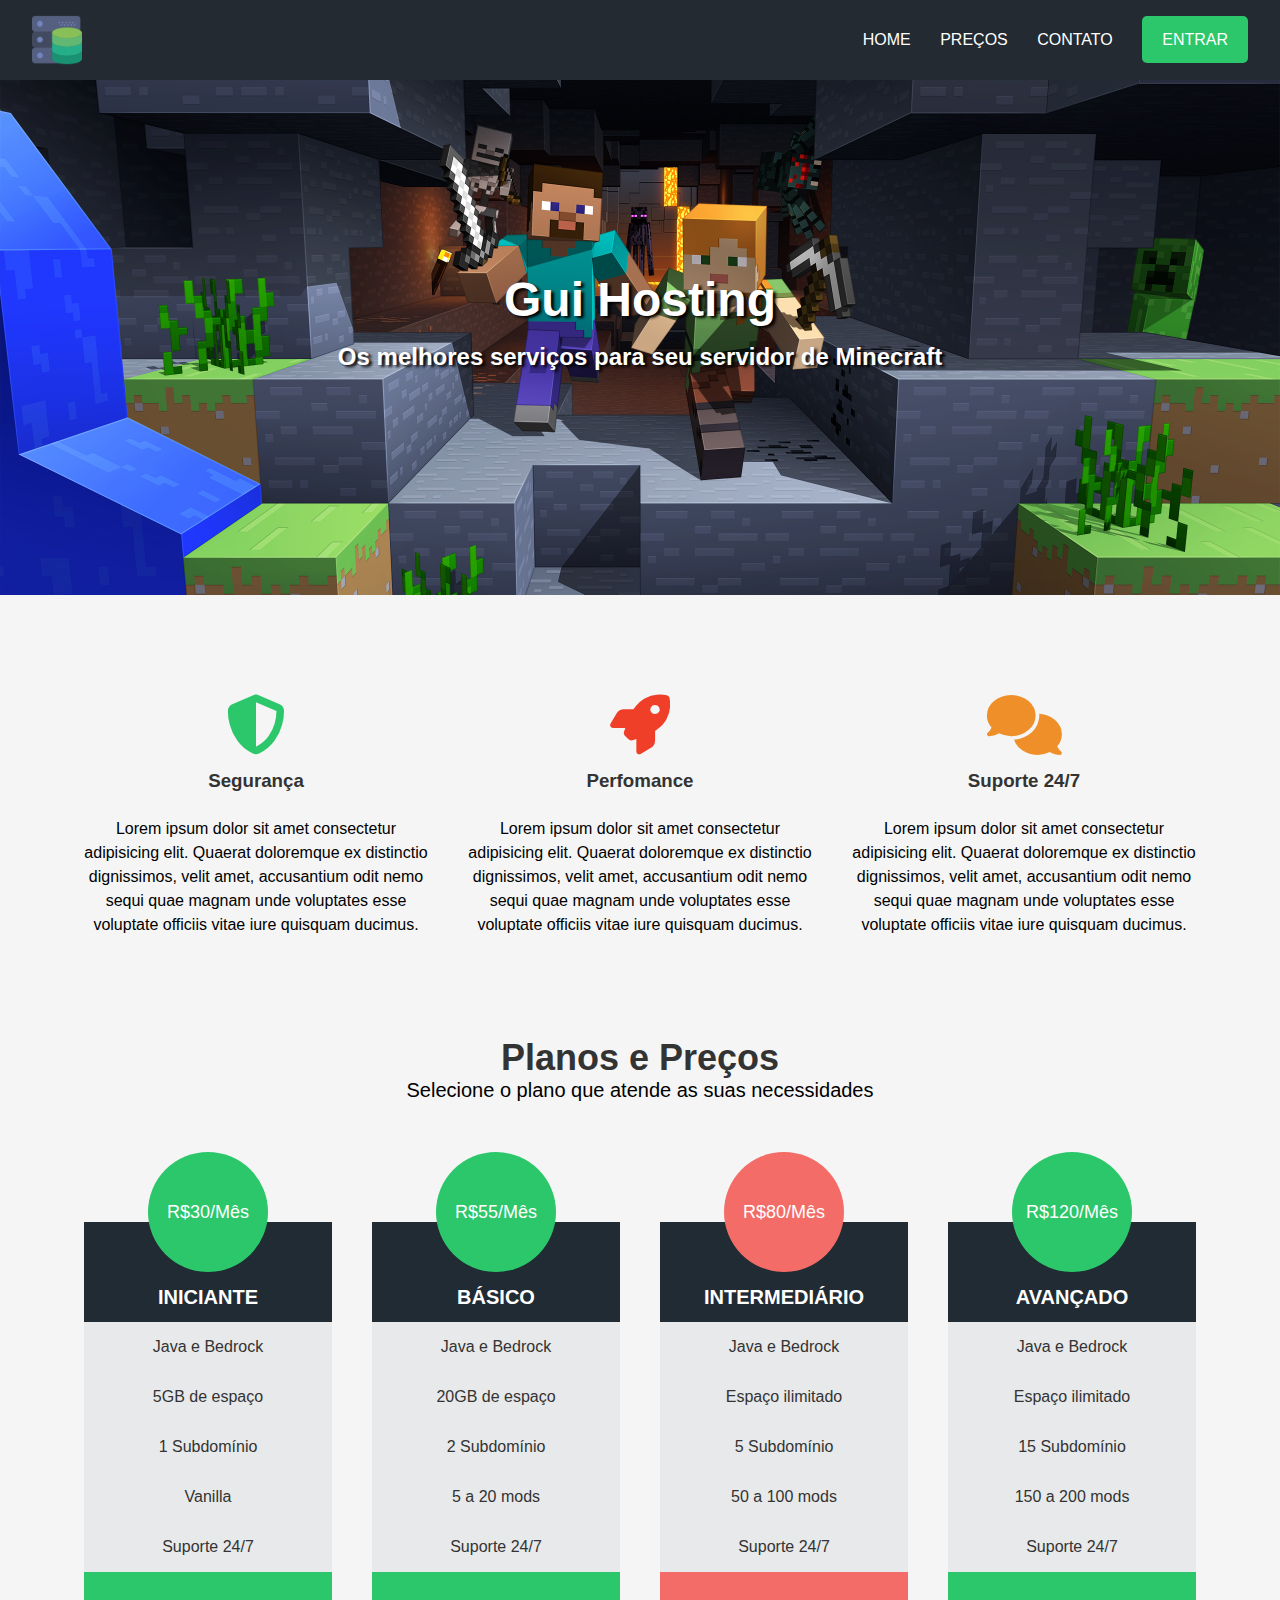
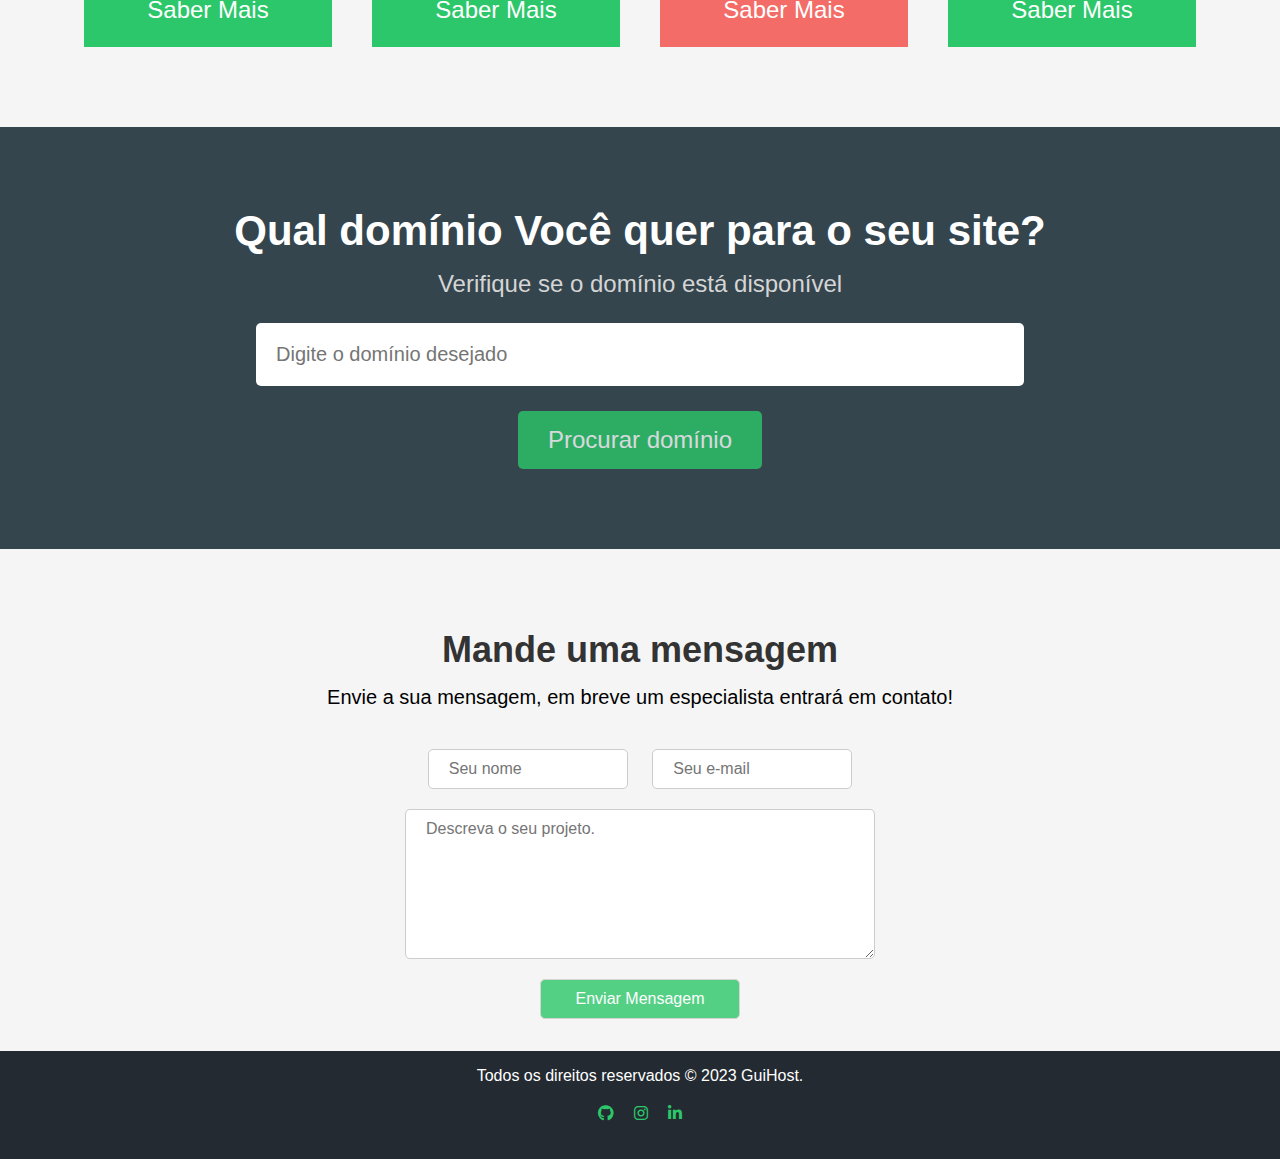
<file: index.html>
<!DOCTYPE html>
<html lang="en">
<head>
    <meta charset="UTF-8">
    <meta name="viewport" content="width=device-width, initial-scale=1.0">
    <title>GuiHost</title>
    <link rel="stylesheet" href="CSS/style.css">
    <link rel="stylesheet" href="https://cdnjs.cloudflare.com/ajax/libs/font-awesome/6.7.2/css/all.min.css" integrity="sha512-Evv84Mr4kqVGRNSgIGL/F/aIDqQb7xQ2vcrdIwxfjThSH8CSR7PBEakCr51Ck+w+/U6swU2Im1vVX0SVk9ABhg==" crossorigin="anonymous" referrerpolicy="no-referrer" />
</head>
<body>
    <div class="container">
        <div class="navbar-container">
            <nav>
                <a href="#">
                    <img class="logo" src="hdchostlogo.png" alt="GuiHost">
                </a>

                <ul class="navbar-items">
                    <li>
                        <a href="#">Home</a>
                    </li>
                    <li>
                        <a href="#">Preços</a>
                    </li>
                    <li>
                        <a href="#">Contato</a>
                    </li>
                    <li>
                        <a href="login.html" class="default-btn">Entrar</a>
                    </li>
                </ul>
            </nav>

        </div>
        <main>
            <div class="main-banner">
                <h1>Gui Hosting</h1>
                <p>Os melhores serviços para seu servidor de Minecraft  </p>
            </div>

            <section class="services-container">
                <ul>
                    <li>
                        <i class="fas fa-shield-alt"></i>
                        <h3>Segurança</h3>
                        <p>Lorem ipsum dolor sit amet consectetur adipisicing elit. 
                        Quaerat doloremque ex distinctio dignissimos, velit amet,
                        accusantium odit nemo sequi quae magnam unde voluptates esse voluptate officiis vitae iure quisquam ducimus.</p>
                    </li>

                    <li>
                        <i class="fas fa-rocket"></i>
                        <h3>Perfomance</h3>
                        <p>Lorem ipsum dolor sit amet consectetur adipisicing elit. 
                        Quaerat doloremque ex distinctio dignissimos, velit amet,
                        accusantium odit nemo sequi quae magnam unde voluptates esse voluptate officiis vitae iure quisquam ducimus.</p>
                    </li>

                    <li>
                        <i class="fas fa-comments"></i>
                        <h3>Suporte 24/7</h3>
                        <p>Lorem ipsum dolor sit amet consectetur adipisicing elit. 
                        Quaerat doloremque ex distinctio dignissimos, velit amet,
                        accusantium odit nemo sequi quae magnam unde voluptates esse voluptate officiis vitae iure quisquam ducimus.</p>
                    </li>
                </ul>
            </section>
            <section class="pricing-container">
                <h2>Planos e Preços</h2>
                <p>Selecione o plano que atende as suas necessidades</p>
                <div class="plans-container">
                    <div class="plan">
                        <ul>
                            <li class="price">R$30/Mês </li>
                            <li class="plan-name"> Iniciante </li>
                            <li> Java e Bedrock </li>
                            <li> 5GB de espaço </li>
                            <li> 1 Subdomínio </li>
                            <li> Vanilla </li>
                            <li> Suporte 24/7 </li>
                            <li class="plan-btn">Saber Mais </li>
                        </ul>
                    </div>

                    <div class="plan">
                        <ul>
                            <li class="price">R$55/Mês </li>
                            <li class="plan-name">Básico </li>
                            <li> Java e Bedrock </li>
                            <li> 20GB de espaço </li>
                            <li> 2 Subdomínio </li>
                            <li> 5 a 20 mods </li>
                            <li> Suporte 24/7 </li>
                            <li class="plan-btn">Saber Mais </li>
                        </ul>
                    </div>

                    <div class="plan">
                        <ul>
                            <li class="price recommended">R$80/Mês </li>
                            <li class="plan-name">Intermediário</li>
                            <li> Java e Bedrock </li>
                            <li> Espaço ilimitado </li>
                            <li> 5 Subdomínio </li>
                            <li> 50 a 100 mods </li>
                            <li> Suporte 24/7 </li>
                            <li class="plan-btn recommended">Saber Mais </li>
                        </ul>
                    </div>

                    <div class="plan">
                        <ul>
                            <li class="price">R$120/Mês </li>
                            <li class="plan-name">Avançado </li>
                            <li> Java e Bedrock </li>
                            <li> Espaço ilimitado </li>
                            <li> 15 Subdomínio </li>
                            <li> 150 a 200 mods </li>
                            <li> Suporte 24/7 </li>
                            <li class="plan-btn">Saber Mais </li>
                        </ul>
                    </div>

                </div>
            </section>
            <section class="searchdomain-container">
                <h2>Qual domínio Você quer para o seu site?</h2>
                <p>Verifique se o domínio está disponível</p>
                <form >
                    <input type="text" name="domain" id="domain" placeholder="Digite o domínio desejado">
                    <input type="submit" value="Procurar domínio" >
                </form>
            </section>

            <section class="contact-container">
                <h2>Mande uma mensagem</h2>
                <p>Envie a sua mensagem, em breve um especialista entrará em contato!</p>
                <form>
                    <input type="text" name="name" id="name" placeholder="Seu nome" required>
                    <input type="email" name="email" id="email" placeholder="Seu e-mail" required>
                    <textarea name="message" id="message" cols="50" rows="100" placeholder="Descreva o seu projeto."></textarea>
                    <input type="submit" value="Enviar Mensagem">
                </form>
            </section>
        </main>
        <footer>
            <div class="footer-container">
                <p> Todos os direitos reservados &copy; 2023 GuiHost.</p>
                <ul class="social-media">
                    <li><a href="#"><i class="fab fa-github"></i></a></li>
                    <li><a href="#"><i class="fab fa-instagram"></i></a></li>
                    <li><a href="#"><i class="fab fa-linkedin-in"></i></a></li>
                </ul>
            </div>
        </footer>
    </div>
</body>
</html>
</file>
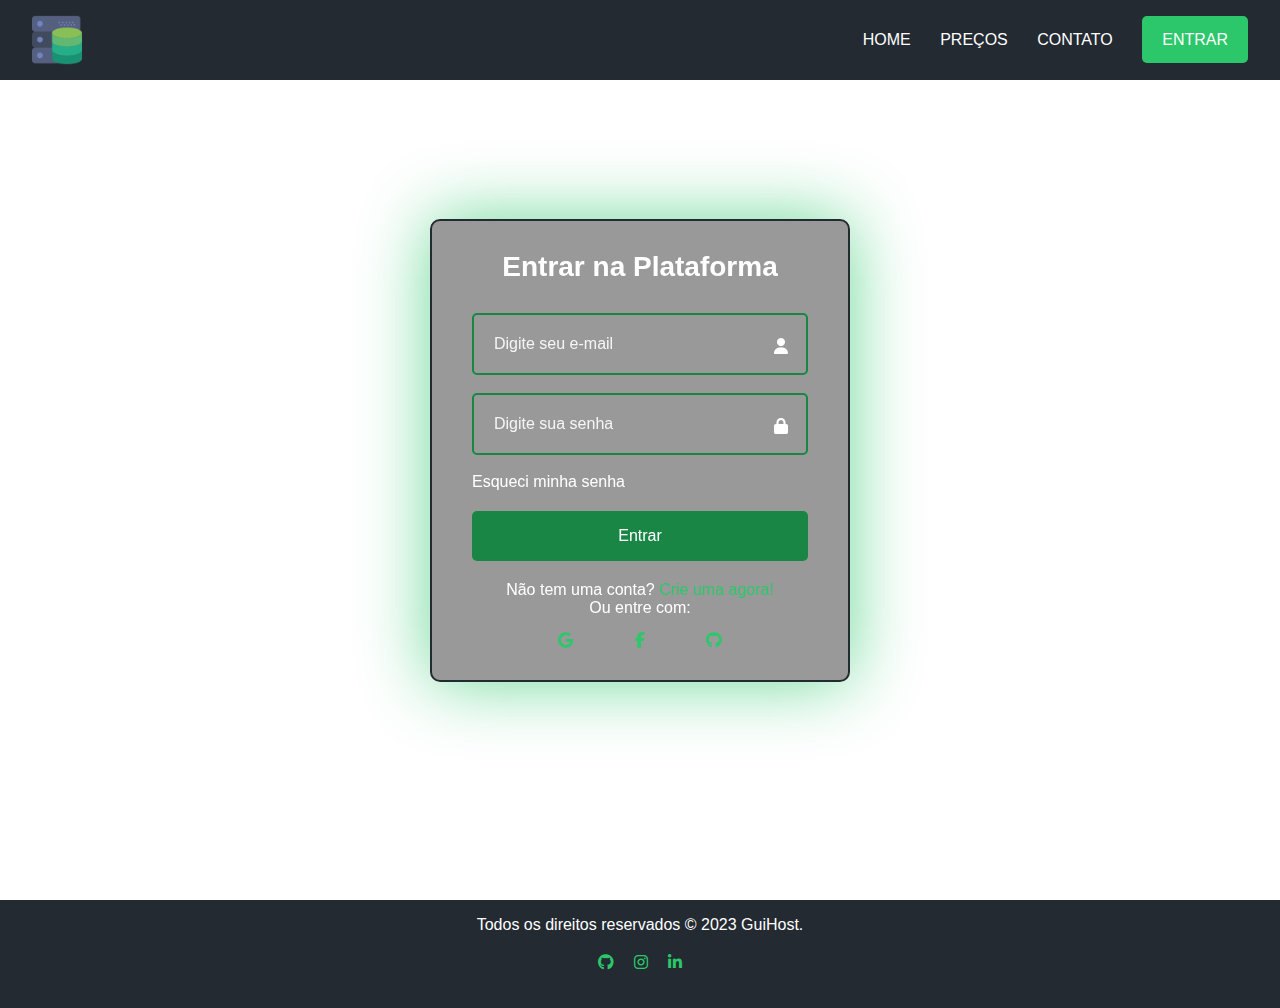
<file: login.html>
<!DOCTYPE html>
<html lang="en">
<head>
    <meta charset="UTF-8">
    <meta name="viewport" content="width=device-width, initial-scale=1.0">
    <title>GuiHost</title>
    <link rel="stylesheet" href="CSS/user.css">
    <link rel="stylesheet" href="https://cdnjs.cloudflare.com/ajax/libs/font-awesome/6.7.2/css/all.min.css" integrity="sha512-Evv84Mr4kqVGRNSgIGL/F/aIDqQb7xQ2vcrdIwxfjThSH8CSR7PBEakCr51Ck+w+/U6swU2Im1vVX0SVk9ABhg==" crossorigin="anonymous" referrerpolicy="no-referrer" />
</head>
<body>
    <div class="container">
        <div class="navbar-container">
            <nav>
                <a href="#">
                    <img class="logo" src="/hdchostlogo.png" alt="GuiHost">
                </a>

                <ul class="navbar-items">
                    <li>
                        <a href="/index.html">Home</a>
                    </li>
                    <li>
                        <a href="#">Preços</a>
                    </li>
                    <li>
                        <a href="#">Contato</a>
                    </li>
                    <li>
                        <a href="#" class="default-btn">Entrar</a>
                    </li>
                </ul>
            </nav>

        </div>

        <main>

            <div class="login-container">
                <h1>Entrar na Plataforma</h1>
                <form>
                    <div class="login">
                        <input type="email" id="username" name="username" required placeholder="Digite seu e-mail">
                        <i class="fa-solid fa-user"></i>
                    </div>

                    <div class="login">
                        <input type="password" id="password" name="password" required placeholder="Digite sua senha">
                        <i class="fa-solid fa-lock"></i>
                    </div>
                    <div class="remember">
                        <a href="#">Esqueci minha senha</a>


                        <button type="submit" class="login-btn">Entrar</button>
                    </div>
                    <div class="register">
                        <p>Não tem uma conta? <a href="register.html">Crie uma agora!</a></p>
                        <p>Ou entre com:</p>
                        <div class="social-login">
                            <a href="#" class="google"><i class="fa-brands fa-google"></i></a>
                            <a href="#" class="facebook"><i class="fa-brands fa-facebook-f"></i></a>
                            <a href="#" class="github"><i class="fa-brands fa-github"></i></a>
                        </div>
                    </div>

                </form>
            </div>
        </main>

        <footer>
            <div class="footer-container">
                <p> Todos os direitos reservados &copy; 2023 GuiHost.</p>
                <ul class="social-media">
                    <li><a href="#"><i class="fab fa-github"></i></a></li>
                    <li><a href="#"><i class="fab fa-instagram"></i></a></li>
                    <li><a href="#"><i class="fab fa-linkedin-in"></i></a></li>
                </ul>
            </div>
        </footer>
        
    </div>
</body>
</html>
</file>
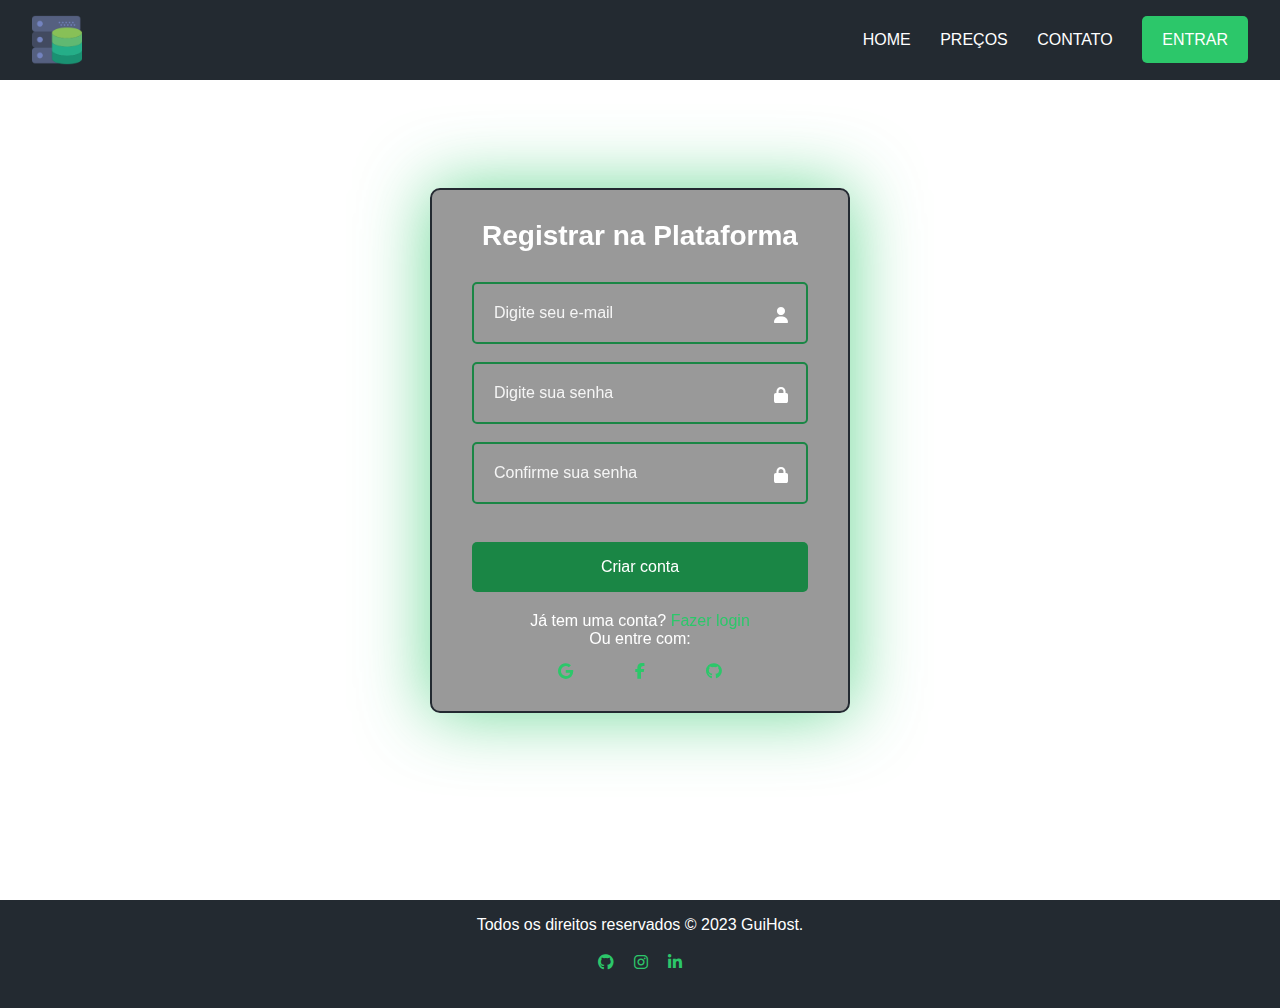
<file: register.html>
<!DOCTYPE html>
<html lang="en">
<head>
    <meta charset="UTF-8">
    <meta name="viewport" content="width=device-width, initial-scale=1.0">
    <title>GuiHost</title>
    <link rel="stylesheet" href="CSS/user.css">
    <link rel="stylesheet" href="https://cdnjs.cloudflare.com/ajax/libs/font-awesome/6.7.2/css/all.min.css" integrity="sha512-Evv84Mr4kqVGRNSgIGL/F/aIDqQb7xQ2vcrdIwxfjThSH8CSR7PBEakCr51Ck+w+/U6swU2Im1vVX0SVk9ABhg==" crossorigin="anonymous" referrerpolicy="no-referrer" />
</head>
<body>
    <div class="container">
        <div class="navbar-container">
            <nav>
                <a href="#">
                    <img class="logo" src="hdchostlogo.png" alt="GuiHost">
                </a>

                <ul class="navbar-items">
                    <li>
                        <a href="/index.html">Home</a>
                    </li>
                    <li>
                        <a href="#">Preços</a>
                    </li>
                    <li>
                        <a href="#">Contato</a>
                    </li>
                    <li>
                        <a href="login.html" class="default-btn">Entrar</a>
                    </li>
                </ul>
            </nav>

        </div>

        <main>

            <div class="login-container">
                <h1>Registrar na Plataforma</h1>
                <form>
                    <div class="login">
                        <input type="email" id="username" name="username" required placeholder="Digite seu e-mail">
                        <i class="fa-solid fa-user"></i>
                    </div>

                    <div class="login">
                        <input type="password" id="password" name="password" required placeholder="Digite sua senha">
                        <i class="fa-solid fa-lock"></i>
                    </div>
                    <div class="login">
                        <input type="password" id="password" name="password" required placeholder="Confirme sua senha">
                        <i class="fa-solid fa-lock"></i>
                    </div>
                    <div class="remember">

                        <button type="submit" class="login-btn">Criar conta</button>
                    </div>
                    <div class="register">
                        <p>Já tem uma conta? <a href="login.html"> Fazer login  </a></p>
                        <p>Ou entre com:</p>
                        <div class="social-login">
                            <a href="#" class="google"><i class="fa-brands fa-google"></i></a>
                            <a href="#" class="facebook"><i class="fa-brands fa-facebook-f"></i></a>
                            <a href="#" class="github"><i class="fa-brands fa-github"></i></a>
                        </div>
                    </div>

                </form>
            </div>
        </main>

        <footer>
            <div class="footer-container">
                <p> Todos os direitos reservados &copy; 2023 GuiHost.</p>
                <ul class="social-media">
                    <li><a href="#"><i class="fab fa-github"></i></a></li>
                    <li><a href="#"><i class="fab fa-instagram"></i></a></li>
                    <li><a href="#"><i class="fab fa-linkedin-in"></i></a></li>
                </ul>
            </div>
        </footer>
        
    </div>
</body>
</html>
</file>
<file: CSS/style.css>
*{
    margin: 0;
    padding: 0;
    box-sizing: border-box;
    font-family: 'Poppins', sans-serif;
}

h1,h2,h3{
    color: #333;
}

body{
    background-color: #f5f5f5;
}

/* Navbar */

.navbar-container{
    width: 100%;
    height: 80px;
    background-color: #232a31;
    padding: 0 2rem;
}

nav	{
position: relative;
}

.logo{
width: 50px;
margin-top: 15px;
}

.navbar-items{
    position: absolute;
    right: 0;
    height: 80px;
    line-height: 80px;
    margin: 0;
    display: inline-block;
}

.navbar-items li{
    display: inline-block;
    text-transform: uppercase;
    margin-left: 25px;
}

.navbar-items a{
    text-decoration: none;
    color: #fff;
    transition: 0.5s ;
}
.navbar-items a:hover{
    color: #ccc;
}

.default-btn{
    padding: 15px 20px;
    background-color: #2cc76a;
    border-radius: 5px;
}

.navbar-items .default-btn:hover{
    background-color: #1a8645;
    color: #fff;
}

/* Main banner */

.main-banner{
    background-image: url('/wallpaper_minecraft_java_edition_2560x1440.png');
    padding: 12rem 0;
    background-size: cover;
    background-position: center;
}

.main-banner h1, .main-banner p{
    color: #fff;
    text-align: center;
    font-weight: bold ;
    text-shadow: #000 3px 2px 3px;
}
.main-banner h1{
    font-size: 3rem;
    margin-bottom: 1rem;
}
.main-banner p{
    font-size: 1.5rem;
    margin-bottom: 2rem;
}

/* services */

.services-container{
    padding: 5rem 0;
}

.services-container ul {
    display: flex;
    width: 90%;
    margin: 0 auto;
}

.services-container li {
    flex: 1 1 200px;
    list-style: none;
    text-align: center;
    padding: 20px;
}

.fas{
    font-size: 60px;
    margin-bottom: 15px;
}

.fa-shield-alt{
    color: #2cc76a;
}

.fa-rocket{
    color: #ef3f29;
}

.fa-comments{
    color: #ef8f29;
}

.services-container h3{
    margin-bottom: 25px;
}

.services-container p{
    line-height: 24px;
}

/* plans */

.pricing-container{
    padding-bottom: 5rem;
    text-align: center;
}

.pricing-container h2{
    font-size: 36px;
}

.pricing-container p{
    font-size: 20px;
}

.plans-container{
    display: flex;
    justify-content: space-between;
    width: 90%;
    margin: 50px auto 0;
}

.plan{
    flex: 1;
    max-width: 275px;
    margin: 0 20px;
}

.plan ul{
    padding: 0;
}

.plan li{
    list-style: none;
    height: 50px;
    line-height: 50px;
    background-color: #e8e9ea;
    color: #333;
}

.plan .price{
    width: 120px;
    height: 120px;
    border-radius: 50%;
    background-color: #2cc76a;
    color: #fff;
    text-align: center;
    line-height: 120px;
    margin: 0 auto -50px;
    font-size: 18px;
    position: relative;
}

.plan .plan-name{
    text-transform:uppercase ;
    font-size: 20px;
    font-weight: bold;
    color: #fff;
    background-color: #202b34;
    padding: 50px 0;
}

.plan .plan-btn {
    background-color: #2cc76a;
    color: #fff;
    font-size: 24px;
    height: 75px;
    line-height: 75px;
    cursor: pointer;
}

.plan .recommended{
    background-color: #f46c67;
}

/* search domain */

.searchdomain-container{
    background-color: #34454e;
    text-align: center;
    padding: 5rem 0;
}

.searchdomain-container h2{
    color: #fff;
    font-size: 42px;
    margin-bottom: 15px;
}

.searchdomain-container p{
    color: #d5d5d5;
    font-size: 24px;
    margin-bottom: 25px;
}

.searchdomain-container input{
    display: block;
    border: none;
    border-radius: 5px;
    margin: 0 auto;
}

.searchdomain-container input[type="text"]{
    width: 60%;
    padding: 20px;
    font-size: 20px;
    margin-bottom: 25px;
}

.searchdomain-container input[type="submit"]{
    background-color: #2cc76a;
    padding: 15px 30px;
    color: #fff;
    font-size: 24px;
    cursor: pointer;
    opacity: 0.8;
    transition: 0.3s;
}

.searchdomain-container input[type="submit"]:hover{
    opacity: 1;
}

/* contact form */

.contact-container{
    text-align: center;
    padding: 5rem 0 2rem 0;
}

.contact-container h2{
    font-size: 36px;
    margin-bottom: 15px;
}

.contact-container p{
    font-size: 20px;
    margin-bottom: 40px;
}

.contact-container input, .contact-container textarea{
    width: 200px;
    padding: 10px 20px;
    font-size: 16px;
    border-radius: 5px;
    border: 1px solid #ccc;
    margin: 0 10px 20px;
}

.contact-container textarea{
    display: block;
    margin: 0 auto 20px;
    width: 470px;
    height: 150px;
}

.contact-container input[type="submit"]{
    display: block ;
    margin: 0 auto;
    background-color: #2cc76a;
    color: #fff;
    cursor: pointer;
    opacity: 0.8;
}

.contact-container input[type="submit"]:hover{
    opacity: 1;
}

/* footer */

footer{
    background-color: #232a31;
    padding: 1rem;
    
}


.footer-container p{
    color: #fff;
    font-size: 16px;
    margin-bottom: 10px;
    text-align: center;
}

.footer-container ul{
    display: flex;
    justify-content: center;
    margin: 10px;
    padding: 10px;
}

.footer-container li{
    list-style: none;
    margin: 0 10px;
}

.footer-container a{
    color: #2cc76a;
    text-decoration: none;
    transition: 0.5s;
}
.footer-container a:hover{
    color: #fff;
}
.footer-container .social-icons{
    margin: 20px 0;
} 


/* media queries */
@media (max-width: 768px){
    .navbar-items{
        font-size: 14px;
    }
    .navbar-container{
        padding: 0 1rem;
    }
    .main-banner h1{
        padding: 15%;
        font-size: 2.5rem;
    }
    .main-banner p{
        font-size: 1.2rem;
    }
    .services-container ul{
        flex-direction: column;
        align-items: center;
    }
    .plans-container{
        flex-direction: column;
        align-items: center;
    }
    .plan{
        margin-bottom: 20px;
    }
}

@media (max-width: 480px){
    .navbar-items{
        font-size: 10px;
    }
    .main-banner h1{
        padding: 42px;
        font-size: 2rem;
    }
    .main-banner p{
        font-size: 1rem;
    }
    .searchdomain-container input[type="text"]{
        width: 80%;
    }
    .searchdomain-container input[type="submit"]{
        width: 80%;
    }
    .contact-container input, .contact-container textarea{
        width: 90%;
    }
}
</file>
<file: CSS/user.css>
*{
    margin: 0;
    padding: 0;
    box-sizing: border-box;
    font-family: 'Poppins', sans-serif;
}

h1,h2,h3{
    color: #333;
}

body{
    background: url(https://raw.githubusercontent.com/CodeisGui/Guihost/main/wallpaper_minecraft_java_edition_1920x1080.png) no-repeat fixed;
    background-size: cover;
    background-position: center;
}

/* Navbar */

.navbar-container{
    width: 100%;
    height: 80px;
    background-color: #232a31;
    padding: 0 2rem;
    position: fixed;
}

nav	{
position: relative;
}

.logo{
width: 50px;
margin-top: 15px;
}

.navbar-items{
    position: absolute;
    right: 0;
    height: 80px;
    line-height: 80px;
    margin: 0;
    display: inline-block;
}

.navbar-items li{
    display: inline-block;
    text-transform: uppercase;
    margin-left: 25px;
}

.navbar-items a{
    text-decoration: none;
    color: #fff;
    transition: 0.5s ;
}
.navbar-items a:hover{
    color: #ccc;
}

.default-btn{
    padding: 15px 20px;
    background-color: #2cc76a;
    border-radius: 5px;
}

.navbar-items .default-btn:hover{
    background-color: #1a8645;
    color: #fff;
}

/* Login Form */


main{
    display: flex;
    align-items: center;
    justify-content: center;
    height: 100vh;
}

.login-container{
    width: 420px;
    border: 2px solid #232a31;
    background: rgba(0, 0, 0, 0.4); /* fundo translúcido */
    backdrop-filter: blur(5px); /* aplica blur no que está atrás */
    border-radius: 10px;
    padding: 30px 40px;
    box-shadow: 0 0 70px rgba(44,199,106,0.7);
}

h1{
    font-size: 28px;
    text-align: center;
    color: #fff;
}

/* Form */

.login{
    position: relative;
    width: 100%;
    height: 50px;
    margin: 30px 0;
}

.login input{
    width: 100%;
    border: 2px solid #1a8645;
    border-radius: 5px;
    background-color: transparent;
    color: #fff;
    font-size: 16px;
    margin-bottom: 20px;
    transition: 0.5s;
    padding: 20px 45px 20px 20px;
}
.login input:focus{
    border-color: #2cc76a;
    outline: none;
}

.login input::placeholder{
    color: #fff;
    opacity: 0.9;
}

.login i{
    color: #fff;
    position: absolute;
    top: 50%;
    right: 20px;
    
}

.login i:hover{
    color: #2cc76a;
    cursor: text;
}

.remember a{
    display: block;
    font-size: 16px;
    margin-top: 5px;
    color: #fff;
    text-decoration: none;
    transition: 0.5s;
}

.remember a:hover{
    text-decoration: underline;
}


.login-btn{
    width: 100%;
    height: 50px;
    padding: 10px;
    background-color: #1a8645;
    border-radius: 5px;
    border: none;
    color: #fff;
    font-size: 16px;
    cursor: pointer;
    transition: 0.5s;
    margin-top: 20px;
}

.login-btn:hover{
    box-shadow: 1px 1px 5px rgba(13,20,100,0.2);
    background-color: #2cc76a;
    color: #fff;
}

.register{
    text-align: center;
    margin-top: 20px;
}

.register p{
    color: #fff;
    font-size: 16px;
}

.register a{
    color: #2cc76a;
    text-decoration: none;
    transition: 0.5s;
}

.register a>:hover{
    color: #fff;
}

.social-login a{
    display: inline-block;
    padding-top: 15px;
    width: 70px;
}































footer{
    background-color: #232a31;
    padding: 1rem;
    
}


.footer-container p{
    color: #fff;
    font-size: 16px;
    margin-bottom: 10px;
    text-align: center;
}

.footer-container ul{
    display: flex;
    justify-content: center;
    margin: 10px;
    padding: 10px;
}

.footer-container li{
    list-style: none;
    margin: 0 10px;
}

.footer-container a{
    color: #2cc76a;
    text-decoration: none;
    transition: 0.5s;
}
.footer-container a:hover{
    color: #fff;
}
.footer-container .social-icons{
    margin: 20px 0;
} 

    /* media queries */
@media (max-width: 768px){
    .navbar-items{
        font-size: 14px;
    }
    .navbar-container{
        padding: 0 1rem;
    }
    .main-banner h1{
        padding: 15%;
        font-size: 2.5rem;
    }
    .main-banner p{
        font-size: 1.2rem;
    }
    .services-container ul{
        flex-direction: column;
        align-items: center;
    }
    .plans-container{
        flex-direction: column;
        align-items: center;
    }
    .plan{
        margin-bottom: 20px;
    }
}

@media (max-width: 480px){
    .navbar-items{
        font-size: 10px;
    }
    .main-banner h1{
        padding: 42px;
        font-size: 2rem;
    }
    .main-banner p{
        font-size: 1rem;
    }
    .searchdomain-container input[type="text"]{
        width: 80%;
    }
    .searchdomain-container input[type="submit"]{
        width: 80%;
    }
    .contact-container input, .contact-container textarea{
        width: 90%;
    }
    .login-container {
        width: 90%;
        padding: 20px;
      }
}
</file>
